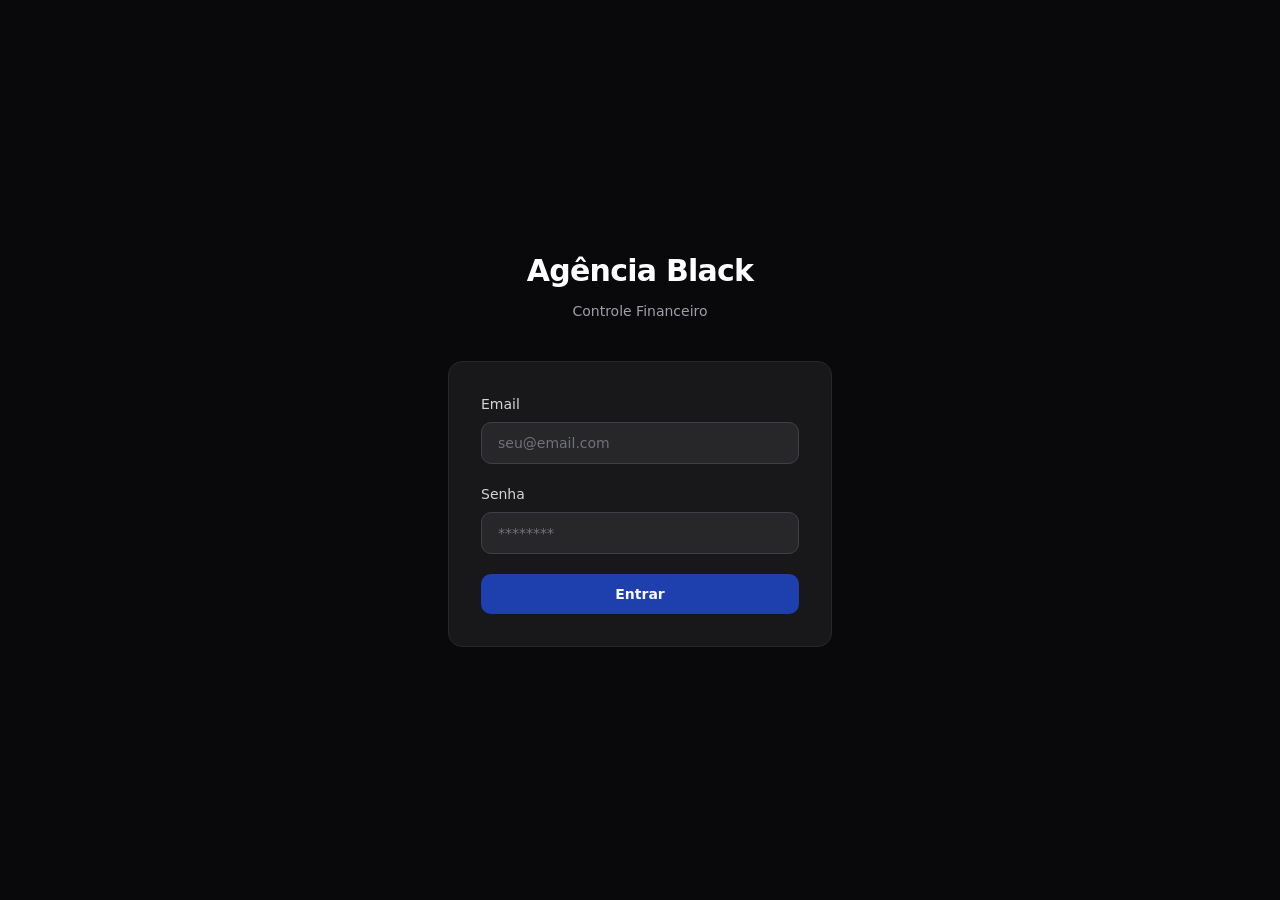
<file: index.html>
<!doctype html>
<html lang="pt-BR" class="dark">
  <head>
    <meta charset="UTF-8" />
    <link rel="icon" href="data:," />
    <meta name="viewport" content="width=device-width, initial-scale=1.0" />
    <title>Agência Black - Controle Financeiro</title>
    <script type="module" crossorigin src="./assets/index-BMK-UQbl.js"></script>
    <link rel="stylesheet" crossorigin href="./assets/index-CaZqz5Sh.css">
    <!-- SPA redirect: restore path from 404.html -->
    <script>
      (function(){
        var r = sessionStorage.getItem('spa-redirect');
        if (r) {
          sessionStorage.removeItem('spa-redirect');
          history.replaceState(null, '', r);
        }
      })();
    </script>
  </head>
  <body>
    <div id="root"></div>
  </body>
</html>
</file>
<file: assets/index-CaZqz5Sh.css>
@layer properties{@supports (((-webkit-hyphens:none)) and (not (margin-trim:inline))) or ((-moz-orient:inline) and (not (color:rgb(from red r g b)))){*,:before,:after,::backdrop{--tw-translate-x:0;--tw-translate-y:0;--tw-translate-z:0;--tw-space-y-reverse:0;--tw-divide-y-reverse:0;--tw-border-style:solid;--tw-gradient-position:initial;--tw-gradient-from:#0000;--tw-gradient-via:#0000;--tw-gradient-to:#0000;--tw-gradient-stops:initial;--tw-gradient-via-stops:initial;--tw-gradient-from-position:0%;--tw-gradient-via-position:50%;--tw-gradient-to-position:100%;--tw-font-weight:initial;--tw-tracking:initial;--tw-ordinal:initial;--tw-slashed-zero:initial;--tw-numeric-figure:initial;--tw-numeric-spacing:initial;--tw-numeric-fraction:initial;--tw-shadow:0 0 #0000;--tw-shadow-color:initial;--tw-shadow-alpha:100%;--tw-inset-shadow:0 0 #0000;--tw-inset-shadow-color:initial;--tw-inset-shadow-alpha:100%;--tw-ring-color:initial;--tw-ring-shadow:0 0 #0000;--tw-inset-ring-color:initial;--tw-inset-ring-shadow:0 0 #0000;--tw-ring-inset:initial;--tw-ring-offset-width:0px;--tw-ring-offset-color:#fff;--tw-ring-offset-shadow:0 0 #0000;--tw-backdrop-blur:initial;--tw-backdrop-brightness:initial;--tw-backdrop-contrast:initial;--tw-backdrop-grayscale:initial;--tw-backdrop-hue-rotate:initial;--tw-backdrop-invert:initial;--tw-backdrop-opacity:initial;--tw-backdrop-saturate:initial;--tw-backdrop-sepia:initial;--tw-duration:initial;--tw-animation-delay:0s;--tw-animation-direction:normal;--tw-animation-duration:initial;--tw-animation-fill-mode:none;--tw-animation-iteration-count:1;--tw-enter-blur:0;--tw-enter-opacity:1;--tw-enter-rotate:0;--tw-enter-scale:1;--tw-enter-translate-x:0;--tw-enter-translate-y:0;--tw-exit-blur:0;--tw-exit-opacity:1;--tw-exit-rotate:0;--tw-exit-scale:1;--tw-exit-translate-x:0;--tw-exit-translate-y:0}}}@layer theme{:root,:host{--font-sans:ui-sans-serif, system-ui, sans-serif, "Apple Color Emoji", "Segoe UI Emoji", "Segoe UI Symbol", "Noto Color Emoji";--font-mono:ui-monospace, SFMono-Regular, Menlo, Monaco, Consolas, "Liberation Mono", "Courier New", monospace;--color-red-400:oklch(70.4% .191 22.216);--color-red-500:oklch(63.7% .237 25.331);--color-red-600:oklch(57.7% .245 27.325);--color-red-700:oklch(50.5% .213 27.518);--color-amber-400:oklch(82.8% .189 84.429);--color-amber-500:oklch(76.9% .188 70.08);--color-amber-600:oklch(66.6% .179 58.318);--color-amber-700:oklch(55.5% .163 48.998);--color-green-400:oklch(79.2% .209 151.711);--color-green-500:oklch(72.3% .219 149.579);--color-emerald-400:oklch(76.5% .177 163.223);--color-emerald-500:oklch(69.6% .17 162.48);--color-emerald-600:oklch(59.6% .145 163.225);--color-emerald-700:oklch(50.8% .118 165.612);--color-blue-400:oklch(70.7% .165 254.624);--color-blue-500:oklch(62.3% .214 259.815);--color-purple-400:oklch(71.4% .203 305.504);--color-purple-500:oklch(62.7% .265 303.9);--color-zinc-300:oklch(87.1% .006 286.286);--color-zinc-400:oklch(70.5% .015 286.067);--color-zinc-500:oklch(55.2% .016 285.938);--color-zinc-600:oklch(44.2% .017 285.786);--color-zinc-700:oklch(37% .013 285.805);--color-zinc-800:oklch(27.4% .006 286.033);--color-zinc-900:oklch(21% .006 285.885);--color-zinc-950:oklch(14.1% .005 285.823);--color-black:#000;--color-white:#fff;--spacing:.25rem;--container-sm:24rem;--container-lg:32rem;--container-2xl:42rem;--text-xs:.75rem;--text-xs--line-height:calc(1 / .75);--text-sm:.875rem;--text-sm--line-height:calc(1.25 / .875);--text-base:1rem;--text-base--line-height: 1.5 ;--text-lg:1.125rem;--text-lg--line-height:calc(1.75 / 1.125);--text-2xl:1.5rem;--text-2xl--line-height:calc(2 / 1.5);--text-3xl:1.875rem;--text-3xl--line-height: 1.2 ;--font-weight-medium:500;--font-weight-semibold:600;--font-weight-bold:700;--tracking-tight:-.025em;--tracking-wider:.05em;--animate-spin:spin 1s linear infinite;--animate-pulse:pulse 2s cubic-bezier(.4, 0, .6, 1) infinite;--blur-sm:8px;--default-transition-duration:.15s;--default-transition-timing-function:cubic-bezier(.4, 0, .2, 1);--default-font-family:var(--font-sans);--default-mono-font-family:var(--font-mono)}}@layer base{*,:after,:before,::backdrop{box-sizing:border-box;border:0 solid;margin:0;padding:0}::file-selector-button{box-sizing:border-box;border:0 solid;margin:0;padding:0}html,:host{-webkit-text-size-adjust:100%;tab-size:4;line-height:1.5;font-family:var(--default-font-family,ui-sans-serif, system-ui, sans-serif, "Apple Color Emoji", "Segoe UI Emoji", "Segoe UI Symbol", "Noto Color Emoji");font-feature-settings:var(--default-font-feature-settings,normal);font-variation-settings:var(--default-font-variation-settings,normal);-webkit-tap-highlight-color:transparent}hr{height:0;color:inherit;border-top-width:1px}abbr:where([title]){-webkit-text-decoration:underline dotted;text-decoration:underline dotted}h1,h2,h3,h4,h5,h6{font-size:inherit;font-weight:inherit}a{color:inherit;-webkit-text-decoration:inherit;text-decoration:inherit}b,strong{font-weight:bolder}code,kbd,samp,pre{font-family:var(--default-mono-font-family,ui-monospace, SFMono-Regular, Menlo, Monaco, Consolas, "Liberation Mono", "Courier New", monospace);font-feature-settings:var(--default-mono-font-feature-settings,normal);font-variation-settings:var(--default-mono-font-variation-settings,normal);font-size:1em}small{font-size:80%}sub,sup{vertical-align:baseline;font-size:75%;line-height:0;position:relative}sub{bottom:-.25em}sup{top:-.5em}table{text-indent:0;border-color:inherit;border-collapse:collapse}:-moz-focusring{outline:auto}progress{vertical-align:baseline}summary{display:list-item}ol,ul,menu{list-style:none}img,svg,video,canvas,audio,iframe,embed,object{vertical-align:middle;display:block}img,video{max-width:100%;height:auto}button,input,select,optgroup,textarea{font:inherit;font-feature-settings:inherit;font-variation-settings:inherit;letter-spacing:inherit;color:inherit;opacity:1;background-color:#0000;border-radius:0}::file-selector-button{font:inherit;font-feature-settings:inherit;font-variation-settings:inherit;letter-spacing:inherit;color:inherit;opacity:1;background-color:#0000;border-radius:0}:where(select:is([multiple],[size])) optgroup{font-weight:bolder}:where(select:is([multiple],[size])) optgroup option{padding-inline-start:20px}::file-selector-button{margin-inline-end:4px}::placeholder{opacity:1}@supports (not ((-webkit-appearance:-apple-pay-button))) or (contain-intrinsic-size:1px){::placeholder{color:currentColor}@supports (color:color-mix(in lab,red,red)){::placeholder{color:color-mix(in oklab,currentcolor 50%,transparent)}}}textarea{resize:vertical}::-webkit-search-decoration{-webkit-appearance:none}::-webkit-date-and-time-value{min-height:1lh;text-align:inherit}::-webkit-datetime-edit{display:inline-flex}::-webkit-datetime-edit-fields-wrapper{padding:0}::-webkit-datetime-edit{padding-block:0}::-webkit-datetime-edit-year-field{padding-block:0}::-webkit-datetime-edit-month-field{padding-block:0}::-webkit-datetime-edit-day-field{padding-block:0}::-webkit-datetime-edit-hour-field{padding-block:0}::-webkit-datetime-edit-minute-field{padding-block:0}::-webkit-datetime-edit-second-field{padding-block:0}::-webkit-datetime-edit-millisecond-field{padding-block:0}::-webkit-datetime-edit-meridiem-field{padding-block:0}::-webkit-calendar-picker-indicator{line-height:1}:-moz-ui-invalid{box-shadow:none}button,input:where([type=button],[type=reset],[type=submit]){appearance:button}::file-selector-button{appearance:button}::-webkit-inner-spin-button{height:auto}::-webkit-outer-spin-button{height:auto}[hidden]:where(:not([hidden=until-found])){display:none!important}*{border-color:var(--border);outline-color:var(--ring)}@supports (color:color-mix(in lab,red,red)){*{outline-color:color-mix(in oklab,var(--ring) 50%,transparent)}}body{background-color:var(--background);min-height:100vh;color:var(--foreground);-webkit-font-smoothing:antialiased;-moz-osx-font-smoothing:grayscale}}@layer components;@layer utilities{.pointer-events-none{pointer-events:none}.absolute{position:absolute}.fixed{position:fixed}.relative{position:relative}.inset-0{inset:calc(var(--spacing) * 0)}.inset-y-0{inset-block:calc(var(--spacing) * 0)}.start{inset-inline-start:var(--spacing)}.end{inset-inline-end:var(--spacing)}.right-0{right:calc(var(--spacing) * 0)}.left-0{left:calc(var(--spacing) * 0)}.z-10{z-index:10}.z-20{z-index:20}.z-30{z-index:30}.z-40{z-index:40}.z-50{z-index:50}.mx-auto{margin-inline:auto}.mt-0\.5{margin-top:calc(var(--spacing) * .5)}.mt-1{margin-top:calc(var(--spacing) * 1)}.mt-2{margin-top:calc(var(--spacing) * 2)}.mt-3{margin-top:calc(var(--spacing) * 3)}.mt-4{margin-top:calc(var(--spacing) * 4)}.mt-6{margin-top:calc(var(--spacing) * 6)}.mr-1{margin-right:calc(var(--spacing) * 1)}.mb-1\.5{margin-bottom:calc(var(--spacing) * 1.5)}.mb-2{margin-bottom:calc(var(--spacing) * 2)}.mb-3{margin-bottom:calc(var(--spacing) * 3)}.mb-4{margin-bottom:calc(var(--spacing) * 4)}.mb-6{margin-bottom:calc(var(--spacing) * 6)}.mb-10{margin-bottom:calc(var(--spacing) * 10)}.ml-1{margin-left:calc(var(--spacing) * 1)}.ml-2{margin-left:calc(var(--spacing) * 2)}.ml-3{margin-left:calc(var(--spacing) * 3)}.ml-auto{margin-left:auto}.block{display:block}.flex{display:flex}.grid{display:grid}.hidden{display:none}.inline{display:inline}.inline-block{display:inline-block}.inline-flex{display:inline-flex}.size-4{width:calc(var(--spacing) * 4);height:calc(var(--spacing) * 4)}.h-1\.5{height:calc(var(--spacing) * 1.5)}.h-2{height:calc(var(--spacing) * 2)}.h-2\.5{height:calc(var(--spacing) * 2.5)}.h-3{height:calc(var(--spacing) * 3)}.h-3\.5{height:calc(var(--spacing) * 3.5)}.h-4{height:calc(var(--spacing) * 4)}.h-5{height:calc(var(--spacing) * 5)}.h-6{height:calc(var(--spacing) * 6)}.h-7{height:calc(var(--spacing) * 7)}.h-8{height:calc(var(--spacing) * 8)}.h-9{height:calc(var(--spacing) * 9)}.h-10{height:calc(var(--spacing) * 10)}.h-14{height:calc(var(--spacing) * 14)}.h-16{height:calc(var(--spacing) * 16)}.h-24{height:calc(var(--spacing) * 24)}.h-28{height:calc(var(--spacing) * 28)}.h-32{height:calc(var(--spacing) * 32)}.h-48{height:calc(var(--spacing) * 48)}.h-64{height:calc(var(--spacing) * 64)}.h-72{height:calc(var(--spacing) * 72)}.h-80{height:calc(var(--spacing) * 80)}.h-\[180px\]{height:180px}.h-\[280px\]{height:280px}.h-full{height:100%}.h-screen{height:100vh}.max-h-48{max-height:calc(var(--spacing) * 48)}.max-h-\[90vh\]{max-height:90vh}.min-h-\[38px\]{min-height:38px}.min-h-screen{min-height:100vh}.w-1\/2{width:50%}.w-2{width:calc(var(--spacing) * 2)}.w-2\.5{width:calc(var(--spacing) * 2.5)}.w-2\/3{width:66.6667%}.w-3{width:calc(var(--spacing) * 3)}.w-3\.5{width:calc(var(--spacing) * 3.5)}.w-3\/4{width:75%}.w-4{width:calc(var(--spacing) * 4)}.w-5{width:calc(var(--spacing) * 5)}.w-6{width:calc(var(--spacing) * 6)}.w-7{width:calc(var(--spacing) * 7)}.w-8{width:calc(var(--spacing) * 8)}.w-9{width:calc(var(--spacing) * 9)}.w-10{width:calc(var(--spacing) * 10)}.w-11{width:calc(var(--spacing) * 11)}.w-12{width:calc(var(--spacing) * 12)}.w-14{width:calc(var(--spacing) * 14)}.w-16{width:calc(var(--spacing) * 16)}.w-64{width:calc(var(--spacing) * 64)}.w-\[95\%\]{width:95%}.w-full{width:100%}.max-w-2xl{max-width:var(--container-2xl)}.max-w-\[200px\]{max-width:200px}.max-w-lg{max-width:var(--container-lg)}.max-w-sm{max-width:var(--container-sm)}.min-w-0{min-width:calc(var(--spacing) * 0)}.min-w-5{min-width:calc(var(--spacing) * 5)}.min-w-\[42px\]{min-width:42px}.min-w-\[130px\]{min-width:130px}.min-w-\[140px\]{min-width:140px}.min-w-\[150px\]{min-width:150px}.flex-1{flex:1}.shrink-0{flex-shrink:0}.-translate-x-full{--tw-translate-x:-100%;translate:var(--tw-translate-x) var(--tw-translate-y)}.translate-x-0{--tw-translate-x:calc(var(--spacing) * 0);translate:var(--tw-translate-x) var(--tw-translate-y)}.translate-x-5{--tw-translate-x:calc(var(--spacing) * 5);translate:var(--tw-translate-x) var(--tw-translate-y)}.animate-in{animation:enter var(--tw-animation-duration,var(--tw-duration,.15s))var(--tw-ease,ease)var(--tw-animation-delay,0s)var(--tw-animation-iteration-count,1)var(--tw-animation-direction,normal)var(--tw-animation-fill-mode,none)}.animate-pulse{animation:var(--animate-pulse)}.animate-spin{animation:var(--animate-spin)}.cursor-pointer{cursor:pointer}.grid-cols-1{grid-template-columns:repeat(1,minmax(0,1fr))}.grid-cols-2{grid-template-columns:repeat(2,minmax(0,1fr))}.flex-col{flex-direction:column}.flex-col-reverse{flex-direction:column-reverse}.flex-wrap{flex-wrap:wrap}.items-baseline{align-items:baseline}.items-center{align-items:center}.items-start{align-items:flex-start}.justify-between{justify-content:space-between}.justify-center{justify-content:center}.justify-end{justify-content:flex-end}.gap-1{gap:calc(var(--spacing) * 1)}.gap-1\.5{gap:calc(var(--spacing) * 1.5)}.gap-2{gap:calc(var(--spacing) * 2)}.gap-3{gap:calc(var(--spacing) * 3)}.gap-4{gap:calc(var(--spacing) * 4)}.gap-6{gap:calc(var(--spacing) * 6)}:where(.space-y-1\.5>:not(:last-child)){--tw-space-y-reverse:0;margin-block-start:calc(calc(var(--spacing) * 1.5) * var(--tw-space-y-reverse));margin-block-end:calc(calc(var(--spacing) * 1.5) * calc(1 - var(--tw-space-y-reverse)))}:where(.space-y-5>:not(:last-child)){--tw-space-y-reverse:0;margin-block-start:calc(calc(var(--spacing) * 5) * var(--tw-space-y-reverse));margin-block-end:calc(calc(var(--spacing) * 5) * calc(1 - var(--tw-space-y-reverse)))}:where(.space-y-6>:not(:last-child)){--tw-space-y-reverse:0;margin-block-start:calc(calc(var(--spacing) * 6) * var(--tw-space-y-reverse));margin-block-end:calc(calc(var(--spacing) * 6) * calc(1 - var(--tw-space-y-reverse)))}.gap-x-4{column-gap:calc(var(--spacing) * 4)}.gap-x-5{column-gap:calc(var(--spacing) * 5)}.gap-y-1{row-gap:calc(var(--spacing) * 1)}.gap-y-2{row-gap:calc(var(--spacing) * 2)}:where(.divide-y>:not(:last-child)){--tw-divide-y-reverse:0;border-bottom-style:var(--tw-border-style);border-top-style:var(--tw-border-style);border-top-width:calc(1px * var(--tw-divide-y-reverse));border-bottom-width:calc(1px * calc(1 - var(--tw-divide-y-reverse)))}:where(.divide-zinc-800>:not(:last-child)){border-color:var(--color-zinc-800)}.truncate{text-overflow:ellipsis;white-space:nowrap;overflow:hidden}.overflow-hidden{overflow:hidden}.overflow-x-auto{overflow-x:auto}.overflow-y-auto{overflow-y:auto}.rounded{border-radius:.25rem}.rounded-full{border-radius:3.40282e38px}.rounded-lg{border-radius:var(--radius)}.rounded-md{border-radius:calc(var(--radius) - 2px)}.rounded-xl{border-radius:calc(var(--radius) + 4px)}.border{border-style:var(--tw-border-style);border-width:1px}.border-2{border-style:var(--tw-border-style);border-width:2px}.border-t{border-top-style:var(--tw-border-style);border-top-width:1px}.border-r{border-right-style:var(--tw-border-style);border-right-width:1px}.border-b{border-bottom-style:var(--tw-border-style);border-bottom-width:1px}.border-l-\[3px\]{border-left-style:var(--tw-border-style);border-left-width:3px}.border-amber-500\/30{border-color:#f99c004d}@supports (color:color-mix(in lab,red,red)){.border-amber-500\/30{border-color:color-mix(in oklab,var(--color-amber-500) 30%,transparent)}}.border-border{border-color:var(--border)}.border-emerald-500\/20{border-color:#00bb7f33}@supports (color:color-mix(in lab,red,red)){.border-emerald-500\/20{border-color:color-mix(in oklab,var(--color-emerald-500) 20%,transparent)}}.border-emerald-500\/30{border-color:#00bb7f4d}@supports (color:color-mix(in lab,red,red)){.border-emerald-500\/30{border-color:color-mix(in oklab,var(--color-emerald-500) 30%,transparent)}}.border-primary{border-color:var(--primary)}.border-red-500\/20{border-color:#fb2c3633}@supports (color:color-mix(in lab,red,red)){.border-red-500\/20{border-color:color-mix(in oklab,var(--color-red-500) 20%,transparent)}}.border-red-500\/30{border-color:#fb2c364d}@supports (color:color-mix(in lab,red,red)){.border-red-500\/30{border-color:color-mix(in oklab,var(--color-red-500) 30%,transparent)}}.border-transparent{border-color:#0000}.border-zinc-600{border-color:var(--color-zinc-600)}.border-zinc-700{border-color:var(--color-zinc-700)}.border-zinc-800{border-color:var(--color-zinc-800)}.bg-amber-500\/10{background-color:#f99c001a}@supports (color:color-mix(in lab,red,red)){.bg-amber-500\/10{background-color:color-mix(in oklab,var(--color-amber-500) 10%,transparent)}}.bg-amber-500\/15{background-color:#f99c0026}@supports (color:color-mix(in lab,red,red)){.bg-amber-500\/15{background-color:color-mix(in oklab,var(--color-amber-500) 15%,transparent)}}.bg-amber-500\/20{background-color:#f99c0033}@supports (color:color-mix(in lab,red,red)){.bg-amber-500\/20{background-color:color-mix(in oklab,var(--color-amber-500) 20%,transparent)}}.bg-amber-600{background-color:var(--color-amber-600)}.bg-background{background-color:var(--background)}.bg-black\/60{background-color:#0009}@supports (color:color-mix(in lab,red,red)){.bg-black\/60{background-color:color-mix(in oklab,var(--color-black) 60%,transparent)}}.bg-blue-500\/15{background-color:#3080ff26}@supports (color:color-mix(in lab,red,red)){.bg-blue-500\/15{background-color:color-mix(in oklab,var(--color-blue-500) 15%,transparent)}}.bg-emerald-500\/5{background-color:#00bb7f0d}@supports (color:color-mix(in lab,red,red)){.bg-emerald-500\/5{background-color:color-mix(in oklab,var(--color-emerald-500) 5%,transparent)}}.bg-emerald-500\/15{background-color:#00bb7f26}@supports (color:color-mix(in lab,red,red)){.bg-emerald-500\/15{background-color:color-mix(in oklab,var(--color-emerald-500) 15%,transparent)}}.bg-emerald-500\/20{background-color:#00bb7f33}@supports (color:color-mix(in lab,red,red)){.bg-emerald-500\/20{background-color:color-mix(in oklab,var(--color-emerald-500) 20%,transparent)}}.bg-emerald-600{background-color:var(--color-emerald-600)}.bg-green-500\/10{background-color:#00c7581a}@supports (color:color-mix(in lab,red,red)){.bg-green-500\/10{background-color:color-mix(in oklab,var(--color-green-500) 10%,transparent)}}.bg-primary,.bg-primary\/10{background-color:var(--primary)}@supports (color:color-mix(in lab,red,red)){.bg-primary\/10{background-color:color-mix(in oklab,var(--primary) 10%,transparent)}}.bg-primary\/20{background-color:var(--primary)}@supports (color:color-mix(in lab,red,red)){.bg-primary\/20{background-color:color-mix(in oklab,var(--primary) 20%,transparent)}}.bg-purple-500\/15{background-color:#ac4bff26}@supports (color:color-mix(in lab,red,red)){.bg-purple-500\/15{background-color:color-mix(in oklab,var(--color-purple-500) 15%,transparent)}}.bg-red-500\/5{background-color:#fb2c360d}@supports (color:color-mix(in lab,red,red)){.bg-red-500\/5{background-color:color-mix(in oklab,var(--color-red-500) 5%,transparent)}}.bg-red-500\/10{background-color:#fb2c361a}@supports (color:color-mix(in lab,red,red)){.bg-red-500\/10{background-color:color-mix(in oklab,var(--color-red-500) 10%,transparent)}}.bg-red-500\/20{background-color:#fb2c3633}@supports (color:color-mix(in lab,red,red)){.bg-red-500\/20{background-color:color-mix(in oklab,var(--color-red-500) 20%,transparent)}}.bg-red-600{background-color:var(--color-red-600)}.bg-red-600\/15{background-color:#e4001426}@supports (color:color-mix(in lab,red,red)){.bg-red-600\/15{background-color:color-mix(in oklab,var(--color-red-600) 15%,transparent)}}.bg-white{background-color:var(--color-white)}.bg-zinc-700{background-color:var(--color-zinc-700)}.bg-zinc-700\/30{background-color:#3f3f464d}@supports (color:color-mix(in lab,red,red)){.bg-zinc-700\/30{background-color:color-mix(in oklab,var(--color-zinc-700) 30%,transparent)}}.bg-zinc-800{background-color:var(--color-zinc-800)}.bg-zinc-800\/30{background-color:#27272a4d}@supports (color:color-mix(in lab,red,red)){.bg-zinc-800\/30{background-color:color-mix(in oklab,var(--color-zinc-800) 30%,transparent)}}.bg-zinc-900{background-color:var(--color-zinc-900)}.bg-zinc-950{background-color:var(--color-zinc-950)}.bg-gradient-to-l{--tw-gradient-position:to left in oklab;background-image:linear-gradient(var(--tw-gradient-stops))}.from-zinc-950\/80{--tw-gradient-from:#09090bcc}@supports (color:color-mix(in lab,red,red)){.from-zinc-950\/80{--tw-gradient-from:color-mix(in oklab, var(--color-zinc-950) 80%, transparent)}}.from-zinc-950\/80{--tw-gradient-stops:var(--tw-gradient-via-stops,var(--tw-gradient-position), var(--tw-gradient-from) var(--tw-gradient-from-position), var(--tw-gradient-to) var(--tw-gradient-to-position))}.to-transparent{--tw-gradient-to:transparent;--tw-gradient-stops:var(--tw-gradient-via-stops,var(--tw-gradient-position), var(--tw-gradient-from) var(--tw-gradient-from-position), var(--tw-gradient-to) var(--tw-gradient-to-position))}.p-1{padding:calc(var(--spacing) * 1)}.p-1\.5{padding:calc(var(--spacing) * 1.5)}.p-2{padding:calc(var(--spacing) * 2)}.p-3{padding:calc(var(--spacing) * 3)}.p-4{padding:calc(var(--spacing) * 4)}.p-5{padding:calc(var(--spacing) * 5)}.p-8{padding:calc(var(--spacing) * 8)}.px-1{padding-inline:calc(var(--spacing) * 1)}.px-1\.5{padding-inline:calc(var(--spacing) * 1.5)}.px-2{padding-inline:calc(var(--spacing) * 2)}.px-2\.5{padding-inline:calc(var(--spacing) * 2.5)}.px-3{padding-inline:calc(var(--spacing) * 3)}.px-4{padding-inline:calc(var(--spacing) * 4)}.px-5{padding-inline:calc(var(--spacing) * 5)}.px-6{padding-inline:calc(var(--spacing) * 6)}.py-0\.5{padding-block:calc(var(--spacing) * .5)}.py-1{padding-block:calc(var(--spacing) * 1)}.py-1\.5{padding-block:calc(var(--spacing) * 1.5)}.py-2{padding-block:calc(var(--spacing) * 2)}.py-2\.5{padding-block:calc(var(--spacing) * 2.5)}.py-3{padding-block:calc(var(--spacing) * 3)}.py-4{padding-block:calc(var(--spacing) * 4)}.py-12{padding-block:calc(var(--spacing) * 12)}.py-16{padding-block:calc(var(--spacing) * 16)}.py-20{padding-block:calc(var(--spacing) * 20)}.pt-4{padding-top:calc(var(--spacing) * 4)}.pb-3{padding-bottom:calc(var(--spacing) * 3)}.text-center{text-align:center}.text-left{text-align:left}.text-right{text-align:right}.font-mono{font-family:var(--font-mono)}.text-2xl{font-size:var(--text-2xl);line-height:var(--tw-leading,var(--text-2xl--line-height))}.text-3xl{font-size:var(--text-3xl);line-height:var(--tw-leading,var(--text-3xl--line-height))}.text-base{font-size:var(--text-base);line-height:var(--tw-leading,var(--text-base--line-height))}.text-lg{font-size:var(--text-lg);line-height:var(--tw-leading,var(--text-lg--line-height))}.text-sm{font-size:var(--text-sm);line-height:var(--tw-leading,var(--text-sm--line-height))}.text-xs{font-size:var(--text-xs);line-height:var(--tw-leading,var(--text-xs--line-height))}.font-bold{--tw-font-weight:var(--font-weight-bold);font-weight:var(--font-weight-bold)}.font-medium{--tw-font-weight:var(--font-weight-medium);font-weight:var(--font-weight-medium)}.font-semibold{--tw-font-weight:var(--font-weight-semibold);font-weight:var(--font-weight-semibold)}.tracking-tight{--tw-tracking:var(--tracking-tight);letter-spacing:var(--tracking-tight)}.tracking-wider{--tw-tracking:var(--tracking-wider);letter-spacing:var(--tracking-wider)}.whitespace-nowrap{white-space:nowrap}.text-amber-400{color:var(--color-amber-400)}.text-blue-400{color:var(--color-blue-400)}.text-emerald-400{color:var(--color-emerald-400)}.text-foreground{color:var(--foreground)}.text-green-400{color:var(--color-green-400)}.text-muted-foreground{color:var(--muted-foreground)}.text-primary{color:var(--primary)}.text-primary-foreground{color:var(--primary-foreground)}.text-purple-400{color:var(--color-purple-400)}.text-red-400{color:var(--color-red-400)}.text-white{color:var(--color-white)}.text-zinc-300{color:var(--color-zinc-300)}.text-zinc-400{color:var(--color-zinc-400)}.text-zinc-500{color:var(--color-zinc-500)}.uppercase{text-transform:uppercase}.tabular-nums{--tw-numeric-spacing:tabular-nums;font-variant-numeric:var(--tw-ordinal,) var(--tw-slashed-zero,) var(--tw-numeric-figure,) var(--tw-numeric-spacing,) var(--tw-numeric-fraction,)}.placeholder-zinc-500::placeholder{color:var(--color-zinc-500)}.shadow-2xl{--tw-shadow:0 25px 50px -12px var(--tw-shadow-color,#00000040);box-shadow:var(--tw-inset-shadow),var(--tw-inset-ring-shadow),var(--tw-ring-offset-shadow),var(--tw-ring-shadow),var(--tw-shadow)}.shadow-lg{--tw-shadow:0 10px 15px -3px var(--tw-shadow-color,#0000001a), 0 4px 6px -4px var(--tw-shadow-color,#0000001a);box-shadow:var(--tw-inset-shadow),var(--tw-inset-ring-shadow),var(--tw-ring-offset-shadow),var(--tw-ring-shadow),var(--tw-shadow)}.shadow-sm{--tw-shadow:0 1px 3px 0 var(--tw-shadow-color,#0000001a), 0 1px 2px -1px var(--tw-shadow-color,#0000001a);box-shadow:var(--tw-inset-shadow),var(--tw-inset-ring-shadow),var(--tw-ring-offset-shadow),var(--tw-ring-shadow),var(--tw-shadow)}.shadow-xl{--tw-shadow:0 20px 25px -5px var(--tw-shadow-color,#0000001a), 0 8px 10px -6px var(--tw-shadow-color,#0000001a);box-shadow:var(--tw-inset-shadow),var(--tw-inset-ring-shadow),var(--tw-ring-offset-shadow),var(--tw-ring-shadow),var(--tw-shadow)}.backdrop-blur-sm{--tw-backdrop-blur:blur(var(--blur-sm));-webkit-backdrop-filter:var(--tw-backdrop-blur,) var(--tw-backdrop-brightness,) var(--tw-backdrop-contrast,) var(--tw-backdrop-grayscale,) var(--tw-backdrop-hue-rotate,) var(--tw-backdrop-invert,) var(--tw-backdrop-opacity,) var(--tw-backdrop-saturate,) var(--tw-backdrop-sepia,);backdrop-filter:var(--tw-backdrop-blur,) var(--tw-backdrop-brightness,) var(--tw-backdrop-contrast,) var(--tw-backdrop-grayscale,) var(--tw-backdrop-hue-rotate,) var(--tw-backdrop-invert,) var(--tw-backdrop-opacity,) var(--tw-backdrop-saturate,) var(--tw-backdrop-sepia,)}.transition-all{transition-property:all;transition-timing-function:var(--tw-ease,var(--default-transition-timing-function));transition-duration:var(--tw-duration,var(--default-transition-duration))}.transition-colors{transition-property:color,background-color,border-color,outline-color,text-decoration-color,fill,stroke,--tw-gradient-from,--tw-gradient-via,--tw-gradient-to;transition-timing-function:var(--tw-ease,var(--default-transition-timing-function));transition-duration:var(--tw-duration,var(--default-transition-duration))}.transition-opacity{transition-property:opacity;transition-timing-function:var(--tw-ease,var(--default-transition-timing-function));transition-duration:var(--tw-duration,var(--default-transition-duration))}.transition-transform{transition-property:transform,translate,scale,rotate;transition-timing-function:var(--tw-ease,var(--default-transition-timing-function));transition-duration:var(--tw-duration,var(--default-transition-duration))}.duration-200{--tw-duration:.2s;transition-duration:.2s}.outline-none{--tw-outline-style:none;outline-style:none}.zoom-in-95{--tw-enter-scale:.95}.fade-in{--tw-enter-opacity:0}@media(hover:hover){.hover\:border-zinc-600:hover{border-color:var(--color-zinc-600)}.hover\:border-zinc-700:hover{border-color:var(--color-zinc-700)}.hover\:bg-amber-700:hover{background-color:var(--color-amber-700)}.hover\:bg-emerald-700:hover{background-color:var(--color-emerald-700)}.hover\:bg-primary\/90:hover{background-color:var(--primary)}@supports (color:color-mix(in lab,red,red)){.hover\:bg-primary\/90:hover{background-color:color-mix(in oklab,var(--primary) 90%,transparent)}}.hover\:bg-red-600\/25:hover{background-color:#e4001440}@supports (color:color-mix(in lab,red,red)){.hover\:bg-red-600\/25:hover{background-color:color-mix(in oklab,var(--color-red-600) 25%,transparent)}}.hover\:bg-red-700:hover{background-color:var(--color-red-700)}.hover\:bg-zinc-700:hover{background-color:var(--color-zinc-700)}.hover\:bg-zinc-800:hover{background-color:var(--color-zinc-800)}.hover\:bg-zinc-800\/50:hover{background-color:#27272a80}@supports (color:color-mix(in lab,red,red)){.hover\:bg-zinc-800\/50:hover{background-color:color-mix(in oklab,var(--color-zinc-800) 50%,transparent)}}.hover\:text-blue-400:hover{color:var(--color-blue-400)}.hover\:text-foreground:hover{color:var(--foreground)}.hover\:text-red-400:hover{color:var(--color-red-400)}.hover\:text-white:hover{color:var(--color-white)}.hover\:opacity-90:hover{opacity:.9}}.focus\:border-primary:focus{border-color:var(--primary)}.focus\:ring-1:focus{--tw-ring-shadow:var(--tw-ring-inset,) 0 0 0 calc(1px + var(--tw-ring-offset-width)) var(--tw-ring-color,currentcolor);box-shadow:var(--tw-inset-shadow),var(--tw-inset-ring-shadow),var(--tw-ring-offset-shadow),var(--tw-ring-shadow),var(--tw-shadow)}.focus\:ring-primary:focus{--tw-ring-color:var(--primary)}.disabled\:opacity-50:disabled{opacity:.5}.disabled\:opacity-60:disabled{opacity:.6}@media(min-width:40rem){.sm\:flex{display:flex}.sm\:hidden{display:none}.sm\:h-5{height:calc(var(--spacing) * 5)}.sm\:h-10{height:calc(var(--spacing) * 10)}.sm\:h-\[240px\]{height:240px}.sm\:w-5{width:calc(var(--spacing) * 5)}.sm\:w-10{width:calc(var(--spacing) * 10)}.sm\:w-auto{width:auto}.sm\:w-full{width:100%}.sm\:grid-cols-2{grid-template-columns:repeat(2,minmax(0,1fr))}.sm\:grid-cols-3{grid-template-columns:repeat(3,minmax(0,1fr))}.sm\:flex-row{flex-direction:row}.sm\:items-center{align-items:center}.sm\:justify-between{justify-content:space-between}.sm\:justify-end{justify-content:flex-end}.sm\:gap-4{gap:calc(var(--spacing) * 4)}.sm\:p-4{padding:calc(var(--spacing) * 4)}.sm\:p-5{padding:calc(var(--spacing) * 5)}.sm\:p-6{padding:calc(var(--spacing) * 6)}.sm\:px-5{padding-inline:calc(var(--spacing) * 5)}.sm\:px-6{padding-inline:calc(var(--spacing) * 6)}.sm\:py-2{padding-block:calc(var(--spacing) * 2)}.sm\:py-4{padding-block:calc(var(--spacing) * 4)}.sm\:pt-5{padding-top:calc(var(--spacing) * 5)}.sm\:text-lg{font-size:var(--text-lg);line-height:var(--tw-leading,var(--text-lg--line-height))}}@media(min-width:48rem){.md\:static{position:static}.md\:hidden{display:none}.md\:translate-x-0{--tw-translate-x:calc(var(--spacing) * 0);translate:var(--tw-translate-x) var(--tw-translate-y)}}@media(min-width:64rem){.lg\:grid-cols-2{grid-template-columns:repeat(2,minmax(0,1fr))}.lg\:grid-cols-3{grid-template-columns:repeat(3,minmax(0,1fr))}.lg\:grid-cols-4{grid-template-columns:repeat(4,minmax(0,1fr))}}}@property --tw-animation-delay{syntax:"*";inherits:false;initial-value:0s}@property --tw-animation-direction{syntax:"*";inherits:false;initial-value:normal}@property --tw-animation-duration{syntax:"*";inherits:false}@property --tw-animation-fill-mode{syntax:"*";inherits:false;initial-value:none}@property --tw-animation-iteration-count{syntax:"*";inherits:false;initial-value:1}@property --tw-enter-blur{syntax:"*";inherits:false;initial-value:0}@property --tw-enter-opacity{syntax:"*";inherits:false;initial-value:1}@property --tw-enter-rotate{syntax:"*";inherits:false;initial-value:0}@property --tw-enter-scale{syntax:"*";inherits:false;initial-value:1}@property --tw-enter-translate-x{syntax:"*";inherits:false;initial-value:0}@property --tw-enter-translate-y{syntax:"*";inherits:false;initial-value:0}@property --tw-exit-blur{syntax:"*";inherits:false;initial-value:0}@property --tw-exit-opacity{syntax:"*";inherits:false;initial-value:1}@property --tw-exit-rotate{syntax:"*";inherits:false;initial-value:0}@property --tw-exit-scale{syntax:"*";inherits:false;initial-value:1}@property --tw-exit-translate-x{syntax:"*";inherits:false;initial-value:0}@property --tw-exit-translate-y{syntax:"*";inherits:false;initial-value:0}:root{--radius:.625rem;--background:#fff;--foreground:#09090b;--card:#fff;--card-foreground:#09090b;--popover:#fff;--popover-foreground:#09090b;--primary:#1e40af;--primary-foreground:#f8fafc;--secondary:#f4f4f5;--secondary-foreground:#18181b;--muted:#f4f4f5;--muted-foreground:#71717a;--accent:#059669;--accent-foreground:#f0fdf4;--destructive:#ef4444;--destructive-foreground:#fafafa;--warning:#f59e0b;--warning-foreground:#18181b;--success:#10b981;--success-foreground:#f0fdf4;--border:#e4e4e7;--input:#e4e4e7;--ring:#1e40af;--chart-1:#3b82f6;--chart-2:#10b981;--chart-3:#f59e0b;--chart-4:#8b5cf6;--chart-5:#ef4444;--sidebar:#f4f4f5;--sidebar-foreground:#09090b;--sidebar-primary:#1e40af;--sidebar-primary-foreground:#f8fafc;--sidebar-accent:#f4f4f5;--sidebar-accent-foreground:#18181b;--sidebar-border:#e4e4e7;--sidebar-ring:#1e40af}.dark{--background:#09090b;--foreground:#fafafa;--card:#18181b;--card-foreground:#fafafa;--popover:#18181b;--popover-foreground:#fafafa;--primary:#1e40af;--primary-foreground:#f8fafc;--secondary:#27272a;--secondary-foreground:#fafafa;--muted:#27272a;--muted-foreground:#a1a1aa;--accent:#059669;--accent-foreground:#f0fdf4;--destructive:#ef4444;--destructive-foreground:#fafafa;--warning:#f59e0b;--warning-foreground:#18181b;--success:#10b981;--success-foreground:#f0fdf4;--border:#27272a;--input:#27272a;--ring:#1e40af;--chart-1:#3b82f6;--chart-2:#10b981;--chart-3:#f59e0b;--chart-4:#8b5cf6;--chart-5:#ef4444;--sidebar:#09090b;--sidebar-foreground:#fafafa;--sidebar-primary:#1e40af;--sidebar-primary-foreground:#f8fafc;--sidebar-accent:#27272a;--sidebar-accent-foreground:#fafafa;--sidebar-border:#27272a;--sidebar-ring:#1e40af}@property --tw-translate-x{syntax:"*";inherits:false;initial-value:0}@property --tw-translate-y{syntax:"*";inherits:false;initial-value:0}@property --tw-translate-z{syntax:"*";inherits:false;initial-value:0}@property --tw-space-y-reverse{syntax:"*";inherits:false;initial-value:0}@property --tw-divide-y-reverse{syntax:"*";inherits:false;initial-value:0}@property --tw-border-style{syntax:"*";inherits:false;initial-value:solid}@property --tw-gradient-position{syntax:"*";inherits:false}@property --tw-gradient-from{syntax:"<color>";inherits:false;initial-value:#0000}@property --tw-gradient-via{syntax:"<color>";inherits:false;initial-value:#0000}@property --tw-gradient-to{syntax:"<color>";inherits:false;initial-value:#0000}@property --tw-gradient-stops{syntax:"*";inherits:false}@property --tw-gradient-via-stops{syntax:"*";inherits:false}@property --tw-gradient-from-position{syntax:"<length-percentage>";inherits:false;initial-value:0%}@property --tw-gradient-via-position{syntax:"<length-percentage>";inherits:false;initial-value:50%}@property --tw-gradient-to-position{syntax:"<length-percentage>";inherits:false;initial-value:100%}@property --tw-font-weight{syntax:"*";inherits:false}@property --tw-tracking{syntax:"*";inherits:false}@property --tw-ordinal{syntax:"*";inherits:false}@property --tw-slashed-zero{syntax:"*";inherits:false}@property --tw-numeric-figure{syntax:"*";inherits:false}@property --tw-numeric-spacing{syntax:"*";inherits:false}@property --tw-numeric-fraction{syntax:"*";inherits:false}@property --tw-shadow{syntax:"*";inherits:false;initial-value:0 0 #0000}@property --tw-shadow-color{syntax:"*";inherits:false}@property --tw-shadow-alpha{syntax:"<percentage>";inherits:false;initial-value:100%}@property --tw-inset-shadow{syntax:"*";inherits:false;initial-value:0 0 #0000}@property --tw-inset-shadow-color{syntax:"*";inherits:false}@property --tw-inset-shadow-alpha{syntax:"<percentage>";inherits:false;initial-value:100%}@property --tw-ring-color{syntax:"*";inherits:false}@property --tw-ring-shadow{syntax:"*";inherits:false;initial-value:0 0 #0000}@property --tw-inset-ring-color{syntax:"*";inherits:false}@property --tw-inset-ring-shadow{syntax:"*";inherits:false;initial-value:0 0 #0000}@property --tw-ring-inset{syntax:"*";inherits:false}@property --tw-ring-offset-width{syntax:"<length>";inherits:false;initial-value:0}@property --tw-ring-offset-color{syntax:"*";inherits:false;initial-value:#fff}@property --tw-ring-offset-shadow{syntax:"*";inherits:false;initial-value:0 0 #0000}@property --tw-backdrop-blur{syntax:"*";inherits:false}@property --tw-backdrop-brightness{syntax:"*";inherits:false}@property --tw-backdrop-contrast{syntax:"*";inherits:false}@property --tw-backdrop-grayscale{syntax:"*";inherits:false}@property --tw-backdrop-hue-rotate{syntax:"*";inherits:false}@property --tw-backdrop-invert{syntax:"*";inherits:false}@property --tw-backdrop-opacity{syntax:"*";inherits:false}@property --tw-backdrop-saturate{syntax:"*";inherits:false}@property --tw-backdrop-sepia{syntax:"*";inherits:false}@property --tw-duration{syntax:"*";inherits:false}@keyframes spin{to{transform:rotate(360deg)}}@keyframes pulse{50%{opacity:.5}}@keyframes enter{0%{opacity:var(--tw-enter-opacity,1);transform:translate3d(var(--tw-enter-translate-x,0),var(--tw-enter-translate-y,0),0)scale3d(var(--tw-enter-scale,1),var(--tw-enter-scale,1),var(--tw-enter-scale,1))rotate(var(--tw-enter-rotate,0));filter:blur(var(--tw-enter-blur,0))}}
</file>
